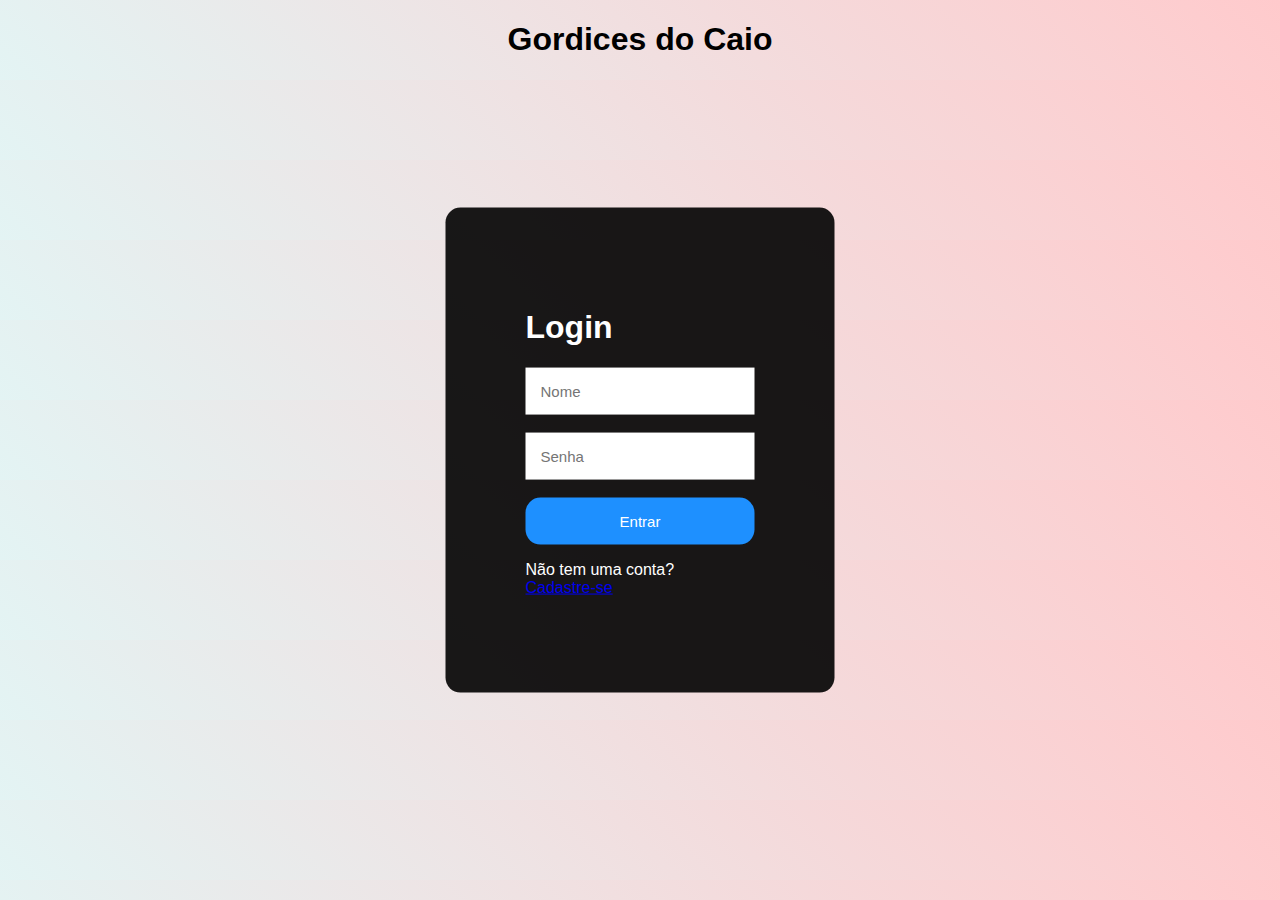
<file: Trabalho Caio/index.html>
<!DOCTYPE html>
<html lang="en">
<head>
    <meta charset="UTF-8">
    <meta name="viewport" content="width=device-width, initial-scale=1.0">
    <title>Tela de Login</title>
    <link rel="stylesheet" href="css/style.css">
</head>
<body>
    <h1 class="nome">Gordices do Caio</h1>
    <div class="tela-login">
        <h1>Login</h1>
        <input type="text" placeholder="Nome">
        <br><br>
        <input type="password" placeholder="Senha">
        <br><br>
        <a href="html/tela-inicial.html"><button type="submit">Entrar</button></a>
        <div class="cadastro">
        <p>Não tem uma conta?<br>
        <a href="html/cadastro.html">Cadastre-se</a></p>
        </div>
    </div>
    
</body>
</html>
</file>
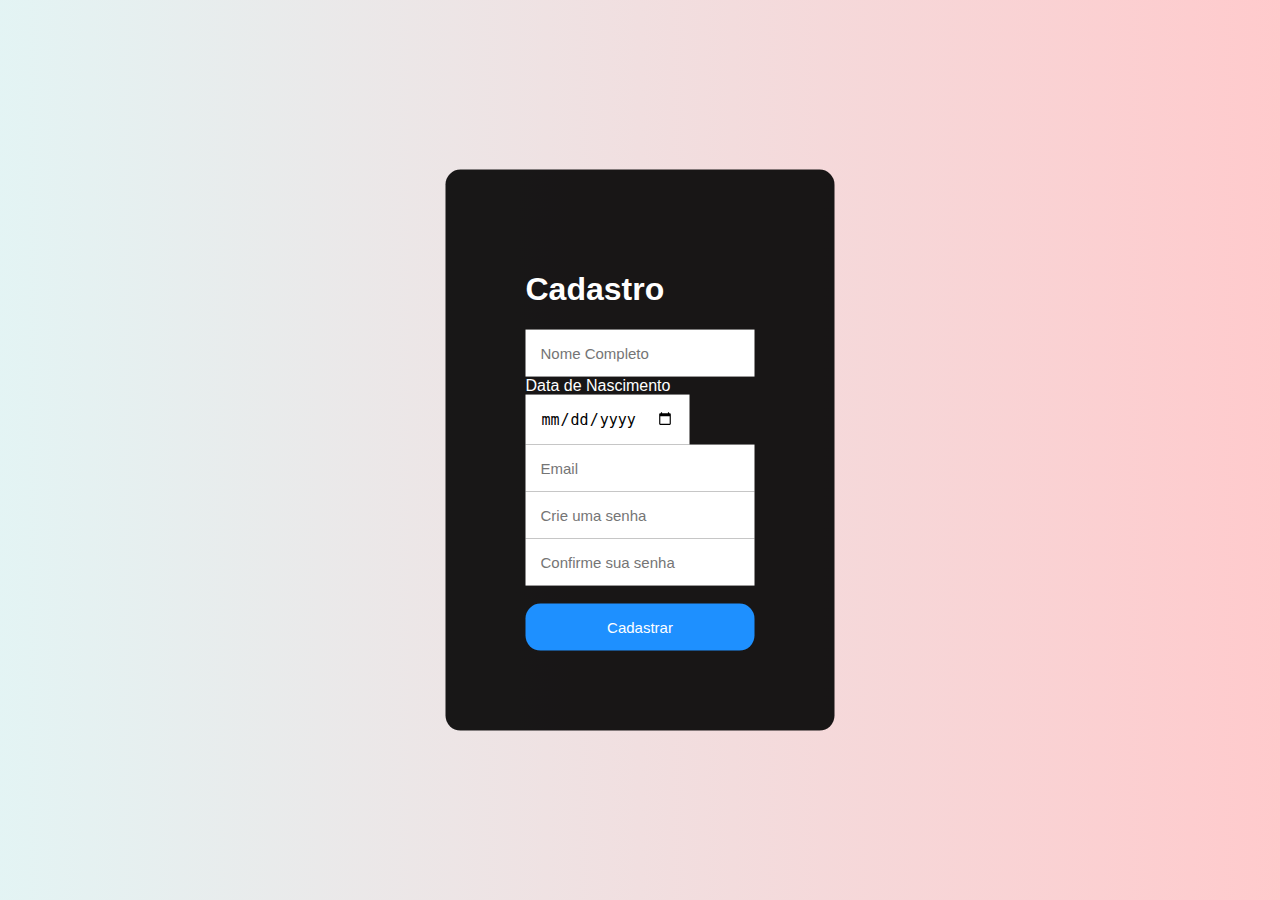
<file: Trabalho Caio/html/cadastro.html>
<!DOCTYPE html>
<html lang="en">
<head>
    <meta charset="UTF-8">
    <meta name="viewport" content="width=device-width, initial-scale=1.0">
    <title>Tela de Cadastro</title>
    <link rel="stylesheet" href="../css/cadastro.css">
</head> 
<body>
    <div class="tela-cadastro">
        <h1>Cadastro</h1>
        <input type="text" placeholder="Nome Completo"><br>
        <Label id="data" >Data de Nascimento</Label><br>
        <input type="date" id="data" placeholder="Data de Nascimento"><br>
        <input type="text" placeholder="Email"><br>
        <input type="password" placeholder="Crie uma senha"><br>
        <input type="password" placeholder="Confirme sua senha"><br><br>
        <a href="../index.html"><button type="submit">Cadastrar</button></a>
    </div>
    
</body>
</html>
</file>
<file: Trabalho Caio/css/style.css>
body{
    font-family: Arial, Helvetica, sans-serif;
    background-image: linear-gradient(45deg, #E3F4F4, #FFCACC);
}
.tela-login{
    background-color: rgba(0, 0, 0, 0.9);
    position: absolute;
    top: 50%;
    left: 50%;
    transform: translate(-50%, -50%);
    padding: 80px;
    border-radius: 15px;
    color: white;
}
input{
    padding: 15px;
    border: none;
    outline: none;
    font-size: 15px;
}
button{
    background-color: dodgerblue;
    border: none;
    padding: 15px;
    width: 100%;
    border-radius: 15px;
    color: white;
    font-size: 15px;
}
button:hover{
    background-color: deepskyblue;
    cursor: pointer;
}
.cadastro{
    color: white;
}

.nome{
    text-align: center;
    
}
</file>
<file: Trabalho Caio/css/cadastro.css>
body{
    font-family: Arial, Helvetica, sans-serif;
    background-image: linear-gradient(45deg, #E3F4F4, #FFCACC);
}
.tela-cadastro{
    background-color: rgba(0, 0, 0, 0.9);
    position: absolute;
    top: 50%;
    left: 50%;
    transform: translate(-50%, -50%);
    padding: 80px;
    border-radius: 15px;
    color: white;
}
input{
    padding: 15px;
    border: none;
    outline: none;
    font-size: 15px;
}
button{
    background-color: dodgerblue;
    border: none;
    padding: 15px;
    width: 100%;
    border-radius: 15px;
    color: white;
    font-size: 15px;
}
button:hover{
    background-color: deepskyblue;
    cursor: pointer;
}
</file>
